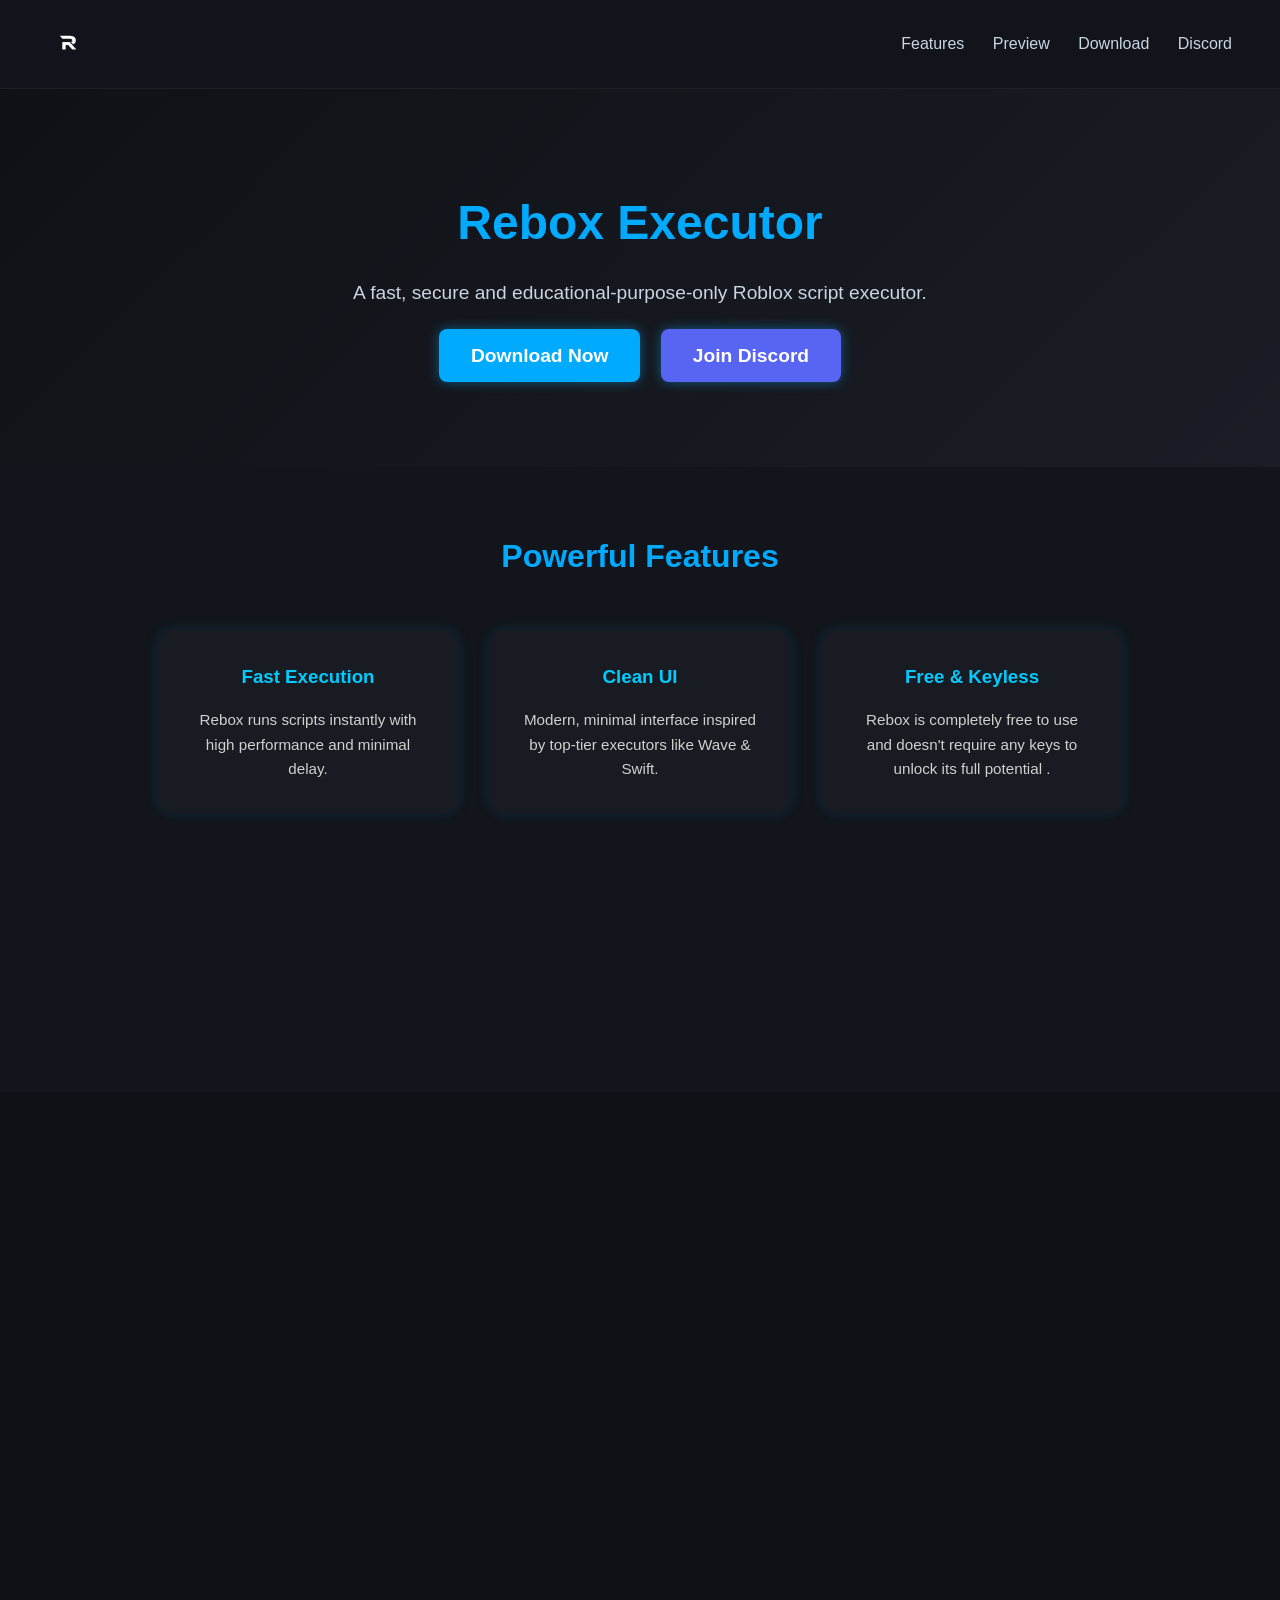
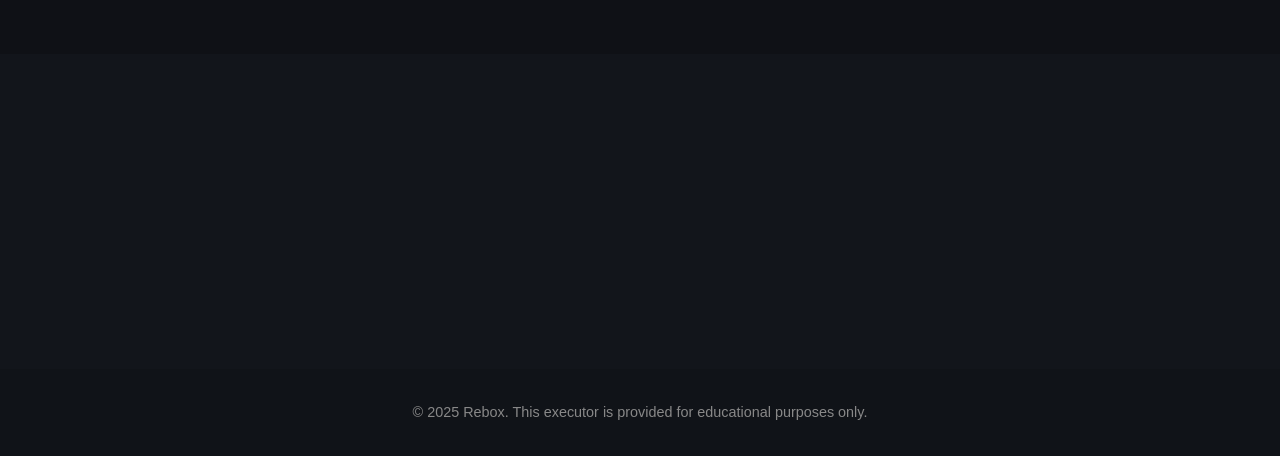
<file: index.html>
<!DOCTYPE html>
<html lang="en">
<head>
  <meta charset="UTF-8">
  <meta name="viewport" content="width=device-width, initial-scale=1">
  <title>Rebox - Roblox Executor</title>
  <link rel="stylesheet" href="style.css">
  <link href="https://cdn.jsdelivr.net/npm/aos@2.3.4/dist/aos.css" rel="stylesheet">
</head>
<body>

  <!-- HEADER -->
  <header class="header">
    <!-- Per il logo -->
<img src="logo.png" alt="Logo" class="logo">
    <nav>
      <a href="#features">Features</a>
      <a href="#preview">Preview</a>
      <a href="#download">Download</a>
      <a href="https://discord.gg/TMqTTznF" target="_blank">Discord</a>
    </nav>
  </header>

  <!-- HERO -->
  <section class="hero">
    <h1 data-aos="fade-up">Rebox Executor</h1>
    <p data-aos="fade-up" data-aos-delay="200">A fast, secure and educational-purpose-only Roblox script executor.</p>
    <div data-aos="fade-up" data-aos-delay="400">
      <a href="#download" class="btn big">Download Now</a>
      <a href="https://discord.gg/3Jmhfe6d" class="btn big discord" target="_blank">Join Discord</a>
    </div>
  </section>

  <!-- FEATURES -->
  <section class="features" id="features">
    <h2 data-aos="fade-up">Powerful Features</h2>
    <div class="cards">
      <div class="card" data-aos="fade-up">
        <h3>Fast Execution</h3>
        <p>Rebox runs scripts instantly with high performance and minimal delay.</p>
      </div>
      <div class="card" data-aos="fade-up" data-aos-delay="100">
        <h3>Clean UI</h3>
        <p>Modern, minimal interface inspired by top-tier executors like Wave & Swift.</p>
      </div>
      <div class="card" data-aos="fade-up" data-aos-delay="200">
        <h3>Free & Keyless</h3>
        <p>Rebox is completely free to use and doesn't require any keys to unlock its full potential .</p>
      </div>
      <div class="card" data-aos="fade-up" data-aos-delay="300">
        <h3>Safe & Secure</h3>
        <p>No malicious code, clean experience. For educational use only.</p>
      </div>
    </div>
  </section>

  <!-- PREVIEW -->
  <section class="preview" id="preview">
    <h2 data-aos="fade-up">Live UI Preview</h2>
    <img src="preview.png" alt="Rebox UI Preview" data-aos="fade-up" data-aos-delay="200">
  </section>
  <!-- DOWNLOAD -->
  <section class="features" id="download">
    <h2 data-aos="fade-up">Download Rebox</h2>
    <p data-aos="fade-up" data-aos-delay="100">Click below to download the latest version of Rebox Executor</p>
    <div style="margin-top: 2rem;" data-aos="fade-up" data-aos-delay="200">
      <a href="download.html" class="btn big">Download Rebox</a>
    </div>
  </section>

  <!-- FOOTER -->
  <footer>
    <p>© 2025 Rebox. This executor is provided for educational purposes only.</p>
  </footer>

  <!-- AOS SCRIPT -->
  <script src="https://cdn.jsdelivr.net/npm/aos@2.3.4/dist/aos.js"></script>
  <script>AOS.init();</script>
</body>
</html>
</file>
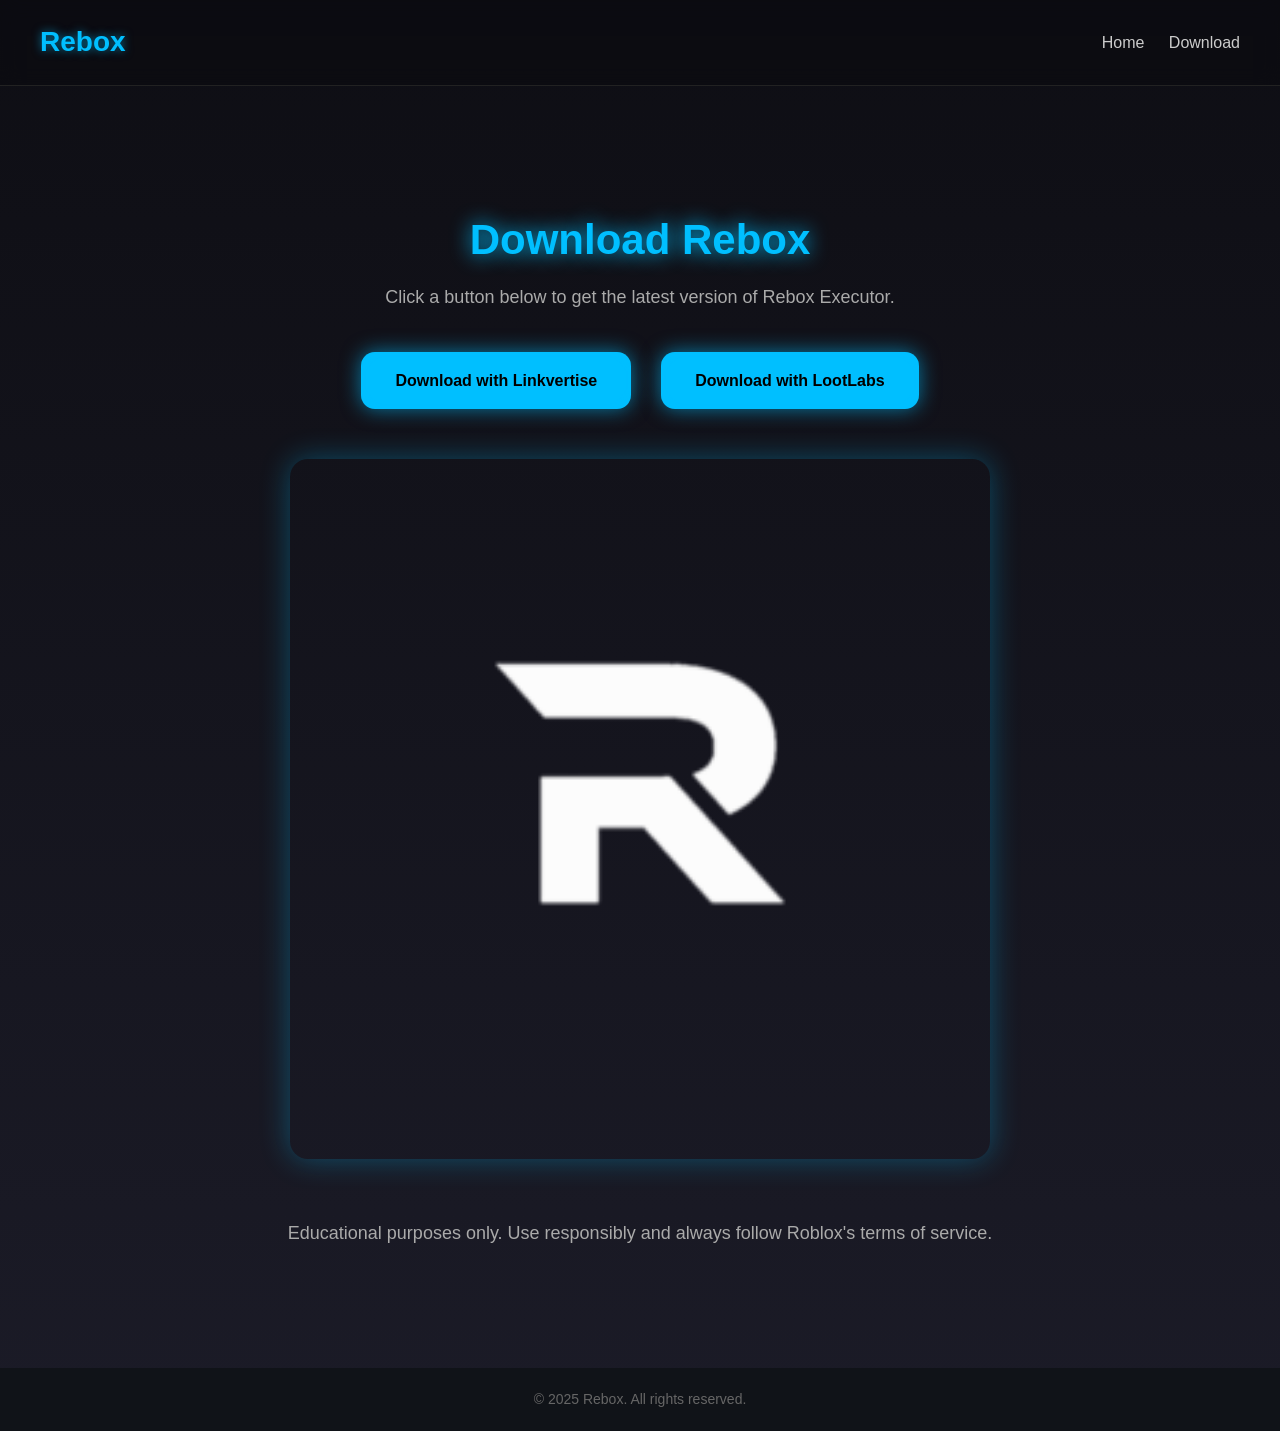
<file: download.html>
<!DOCTYPE html>
<html lang="en">
<head>
  <meta charset="UTF-8" />
  <meta name="viewport" content="width=device-width, initial-scale=1.0"/>
  <title>Download - Rebox</title>
  <link rel="stylesheet" href="style.css" />
  <link rel="preconnect" href="https://fonts.googleapis.com">
  <link rel="preconnect" href="https://fonts.gstatic.com" crossorigin>
  <link href="https://fonts.googleapis.com/css2?family=Outfit:wght@400;600;700&display=swap" rel="stylesheet">
  <style>
    body {
      margin: 0;
      font-family: 'Outfit', sans-serif;
      background: linear-gradient(to bottom, #0e0e14, #1b1b27);
      color: white;
      overflow-x: hidden;
    }

    header {
      display: flex;
      justify-content: space-between;
      align-items: center;
      padding: 20px 40px;
      background: rgba(10, 10, 15, 0.6);
      backdrop-filter: blur(10px);
      border-bottom: 1px solid #222;
    }

    .logo {
      font-size: 28px;
      font-weight: 700;
      color: #00bfff;
      text-shadow: 0 0 10px #00bfff99;
    }

    nav a {
      margin-left: 20px;
      color: #ccc;
      text-decoration: none;
      font-weight: 500;
      transition: color 0.3s;
    }

    nav a:hover {
      color: #00bfff;
    }

    .download-section {
      text-align: center;
      padding: 120px 20px 80px;
      animation: fadeIn 1s ease forwards;
    }

    .download-section h1 {
      font-size: 42px;
      color: #00bfff;
      margin-bottom: 10px;
      text-shadow: 0 0 20px #00bfff;
    }

    .download-section p {
      color: #aaa;
      font-size: 18px;
      margin-bottom: 40px;
    }

    .buttons {
      display: flex;
      flex-wrap: wrap;
      justify-content: center;
      gap: 30px;
    }

    .glow-button {
      background: #00bfff;
      border: none;
      padding: 16px 34px;
      border-radius: 14px;
      font-size: 16px;
      font-weight: bold;
      color: black;
      cursor: pointer;
      text-decoration: none;
      transition: 0.3s ease;
      box-shadow: 0 0 20px #00bfff99, 0 0 10px #00bfff55 inset;
    }

    .glow-button:hover {
      background: #009acd;
      color: white;
      box-shadow: 0 0 25px #00bfffcc, 0 0 15px #00bfff88 inset;
      transform: scale(1.05);
    }

    .preview-image {
      max-width: 700px;
      width: 90%;
      margin: 50px auto 0;
      display: block;
      border-radius: 18px;
      box-shadow: 0 0 30px #00bfff55;
      opacity: 0;
      transform: translateY(20px);
      transition: all 1s ease;
    }

    .preview-visible {
      opacity: 1;
      transform: translateY(0);
    }

    .note {
      margin-top: 60px;
      font-size: 14px;
      color: #555;
    }

    footer {
      text-align: center;
      padding: 20px;
      font-size: 14px;
      color: #666;
    }

    @keyframes fadeIn {
      from { opacity: 0; transform: translateY(20px); }
      to { opacity: 1; transform: translateY(0); }
    }
  </style>
</head>
<body>
  <header>
    <div class="logo">Rebox</div>
    <nav>
      <a href="index.html">Home</a>
      <a href="download.html" class="download-btn">Download</a>
    </nav>
  </header>

  <section class="download-section">
    <h1>Download Rebox</h1>
    <p>Click a button below to get the latest version of Rebox Executor.</p>

    <div class="buttons">
      <a class="glow-button" href="https://link-center.net/1344930/rebox">Download with Linkvertise</a>
      <a class="glow-button" href="https://lootdest.org/s?3y0tcQMf">Download with LootLabs</a>
    </div>

    <img src="logo.png" alt="Rebox UI Preview" class="preview-image" id="preview">

    <p class="note">Educational purposes only. Use responsibly and always follow Roblox's terms of service.</p>
  </section>

  <footer>
    &copy; 2025 Rebox. All rights reserved.
  </footer>

  <script>
    // Fade-in effect on scroll
    window.addEventListener('scroll', () => {
      const img = document.getElementById('preview');
      const rect = img.getBoundingClientRect();
      if (rect.top < window.innerHeight - 100) {
        img.classList.add('preview-visible');
      }
    });
  </script>
</body>
</html>
</file>
<file: style.css>
/* General reset and base */
* {
  margin: 0;
  padding: 0;
  box-sizing: border-box;
  scroll-behavior: smooth;
  font-family: 'Segoe UI', sans-serif;
}

body {
  background-color: #0f1116;
  color: #f0f0f0;
  line-height: 1.6;
}

/* Header */
.header {
  display: flex;
  justify-content: space-between;
  align-items: center;
  padding: 1.5rem 3rem;
  background-color: #11141a;
  border-bottom: 1px solid #1f2025;
  position: sticky;
  top: 0;
  z-index: 1000;
}

.logo {
  width: 40px;
  height: auto;
}

nav a {
  margin-left: 1.5rem;
  text-decoration: none;
  color: #cbd5e1;
  font-weight: 500;
  transition: 0.3s;
}

nav a:hover {
  color: #00aaff;
}

/* Hero Section */
.hero {
  text-align: center;
  padding: 6rem 2rem;
  background: linear-gradient(135deg, #0f1116, #1a1d25);
}

.hero h1 {
  font-size: 3rem;
  color: #00aaff;
  margin-bottom: 1rem;
}

.hero p {
  font-size: 1.2rem;
  color: #cbd5e1;
  margin-bottom: 2rem;
}

.btn {
  background: #00aaff;
  color: #fff;
  padding: 0.75rem 1.5rem;
  border-radius: 8px;
  text-decoration: none;
  font-weight: bold;
  box-shadow: 0 0 12px #00aaff77;
  transition: 0.3s;
}

.btn:hover {
  background: #0094cc;
  box-shadow: 0 0 20px #00aaffaa;
}

.btn.big {
  font-size: 1.2rem;
  padding: 1rem 2rem;
}

.btn.discord {
  background: #5865F2;
  margin-left: 1rem;
}

/* Features Section */
.features {
  padding: 4rem 2rem;
  background-color: #12151b;
  text-align: center;
}

.features h2 {
  font-size: 2rem;
  margin-bottom: 3rem;
  color: #00aaff;
}

.cards {
  display: flex;
  flex-wrap: wrap;
  justify-content: center;
  gap: 2rem;
}

.card {
  background: #181b22;
  border-radius: 16px;
  padding: 2rem;
  width: 300px;
  box-shadow: 0 0 15px #00aaff22;
  transition: transform 0.3s, box-shadow 0.3s;
}

.card:hover {
  transform: translateY(-5px);
  box-shadow: 0 0 25px #00aaff55;
}

.card h3 {
  color: #00ccff;
  margin-bottom: 1rem;
}

.card p {
  color: #d0d0d0;
  font-size: 0.95rem;
}

/* Preview Section */
.preview {
  padding: 4rem 2rem;
  background-color: #0f1116;
  text-align: center;
}

.preview h2 {
  color: #00aaff;
  font-size: 2rem;
  margin-bottom: 2rem;
}

.preview img {
  max-width: 50%;
  border-radius: 12px;
  box-shadow: 0 0 25px #00aaff33;
}

/* Footer */
footer {
  text-align: center;
  padding: 2rem;
  background-color: #101318;
  color: #888;
  font-size: 0.9rem;
}

/* Animations (AOS already included) */
[data-aos] {
  opacity: 0;
  transition-property: opacity, transform;
}

[data-aos].aos-animate {
  opacity: 1;
}
</file>
